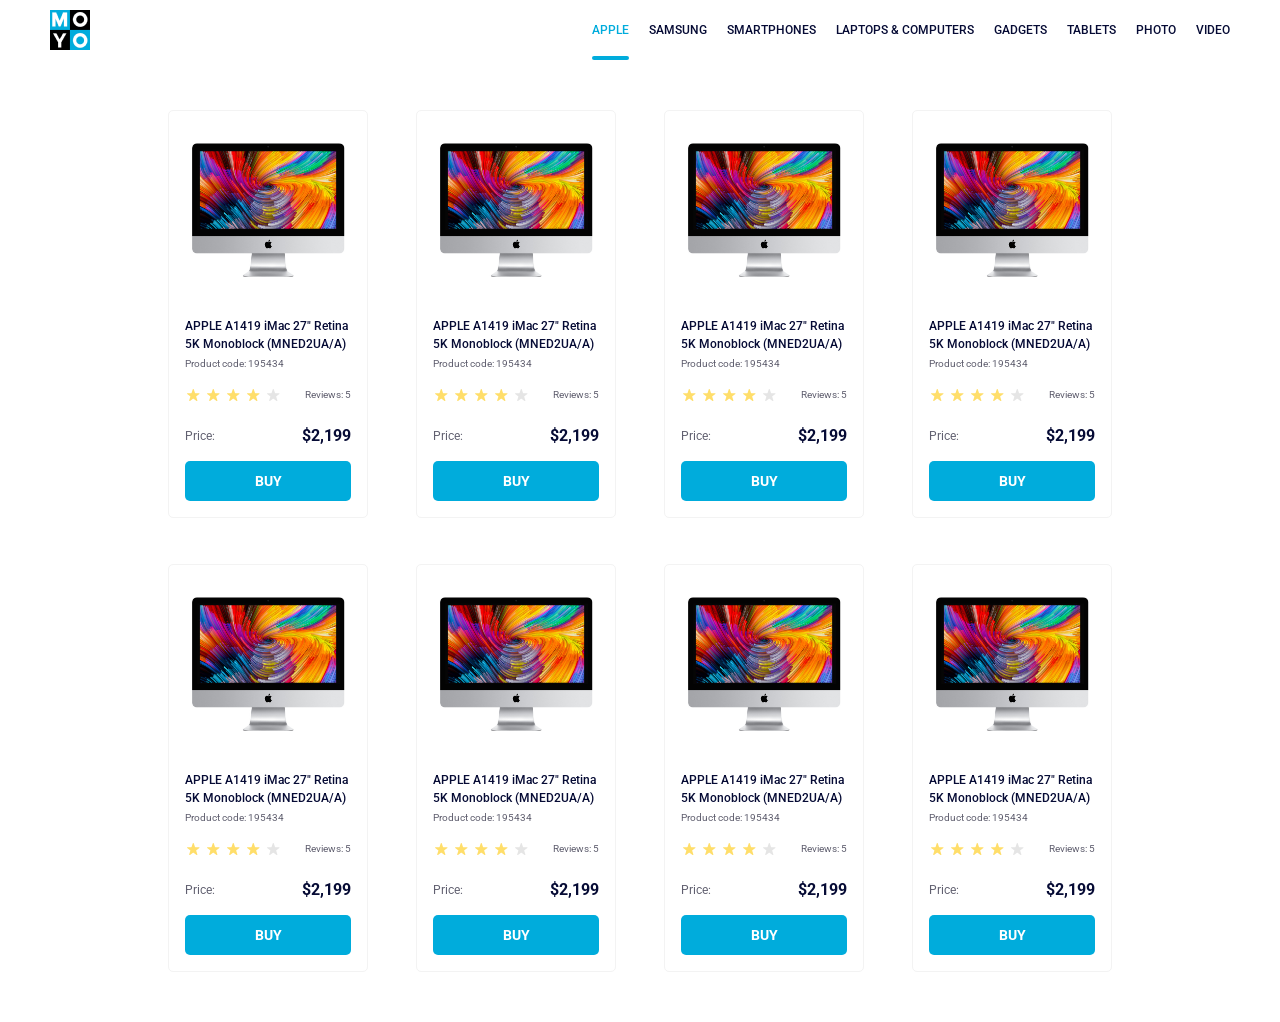
<file: index.html>
<!DOCTYPE html><html lang=en><meta charset=UTF-8><meta name=viewport content="width=device-width, initial-scale=1.0"><title>Catalog</title><link rel=preconnect href=https://fonts.gstatic.com><link href="https://fonts.googleapis.com/css2?family=Roboto:wght@400;500;700&amp;display=swap" rel=stylesheet><link rel=stylesheet href=layout_catalog.8b4e5bac.css><body>
    <header class=header>
      <div class=header__container>
        <div class=logo>
          <a href=# class=logo__link>
            <img src=logo.d777a287.png alt="MOYO Logo">
          </a>
        </div>

        <nav class=nav>
          <ul class=nav__list>
            <li class=nav__item>
              <a href=# class="is-active nav__link">
                Apple
              </a>
            </li>

            <li class=nav__item>
              <a href=# class=nav__link>
                Samsung
              </a>
            </li>

            <li class=nav__item>
              <a href=# class=nav__link>
                Smartphones
              </a>
            </li>

            <li class=nav__item>
              <a href=# class=nav__link data-qa=nav-hover>
                Laptops &amp; Computers
              </a>
            </li>

            <li class=nav__item>
              <a href=# class=nav__link>
                Gadgets
              </a>
            </li>

            <li class=nav__item>
              <a href=# class=nav__link>
                Tablets
              </a>
            </li>

            <li class=nav__item>
              <a href=# class=nav__link>
                Photo
              </a>
            </li>

            <li class=nav__item>
              <a href=# class=nav__link>
                Video
              </a>
            </li>
          </ul>
        </nav>
      </div>
    </header>

    <main>
      <div class=catalog>
        <div class=card data-qa=card>
          <img class=card__image src=imac.202c52ff.jpeg alt="Apple iMac">

          <div class=card__title>
            APPLE A1419 iMac 27" Retina 5K Monoblock (MNED2UA/A)
          </div>
          <p class=card__code>Product code: 195434</p>
          <div class=card__rating>
            <div class="stars stars--4">
              <div class=stars__star></div>
              <div class=stars__star></div>
              <div class=stars__star></div>
              <div class=stars__star></div>
              <div class=stars__star></div>
            </div>
            <div class=card__reviews>Reviews: 5</div>
          </div>

          <div class=card__price>
            <div class=card__price-label>Price:</div>
            <div class=card__price-value>$2,199</div>
          </div>

          <a href=# class=card__buy data-qa=card-hover>
            Buy
          </a>
        </div>

        <div class=card>
          <img class=card__image src=imac.202c52ff.jpeg alt="Apple iMac">

          <div class=card__title>
            APPLE A1419 iMac 27" Retina 5K Monoblock (MNED2UA/A)
          </div>
          <p class=card__code>Product code: 195434</p>
          <div class=card__rating>
            <div class="stars stars--4">
              <div class=stars__star></div>
              <div class=stars__star></div>
              <div class=stars__star></div>
              <div class=stars__star></div>
              <div class=stars__star></div>
            </div>
            <div class=card__reviews>Reviews: 5</div>
          </div>

          <div class=card__price>
            <div class=card__price-label>Price:</div>
            <div class=card__price-value>$2,199</div>
          </div>

          <a href=# class=card__buy>
            Buy
          </a>
        </div>

        <div class=card>
          <img class=card__image src=imac.202c52ff.jpeg alt="Apple iMac">

          <div class=card__title>
            APPLE A1419 iMac 27" Retina 5K Monoblock (MNED2UA/A)
          </div>
          <p class=card__code>Product code: 195434</p>
          <div class=card__rating>
            <div class="stars stars--4">
              <div class=stars__star></div>
              <div class=stars__star></div>
              <div class=stars__star></div>
              <div class=stars__star></div>
              <div class=stars__star></div>
            </div>
            <div class=card__reviews>Reviews: 5</div>
          </div>

          <div class=card__price>
            <div class=card__price-label>Price:</div>
            <div class=card__price-value>$2,199</div>
          </div>

          <a href=# class=card__buy>
            Buy
          </a>
        </div>

        <div class=card>
          <img class=card__image src=imac.202c52ff.jpeg alt="Apple iMac">

          <div class=card__title>
            APPLE A1419 iMac 27" Retina 5K Monoblock (MNED2UA/A)
          </div>
          <p class=card__code>Product code: 195434</p>
          <div class=card__rating>
            <div class="stars stars--4">
              <div class=stars__star></div>
              <div class=stars__star></div>
              <div class=stars__star></div>
              <div class=stars__star></div>
              <div class=stars__star></div>
            </div>
            <div class=card__reviews>Reviews: 5</div>
          </div>

          <div class=card__price>
            <div class=card__price-label>Price:</div>
            <div class=card__price-value>$2,199</div>
          </div>

          <a href=# class=card__buy>
            Buy
          </a>
        </div>

        <div class=card>
          <img class=card__image src=imac.202c52ff.jpeg alt="Apple iMac">

          <div class=card__title>
            APPLE A1419 iMac 27" Retina 5K Monoblock (MNED2UA/A)
          </div>
          <p class=card__code>Product code: 195434</p>
          <div class=card__rating>
            <div class="stars stars--4">
              <div class=stars__star></div>
              <div class=stars__star></div>
              <div class=stars__star></div>
              <div class=stars__star></div>
              <div class=stars__star></div>
            </div>
            <div class=card__reviews>Reviews: 5</div>
          </div>

          <div class=card__price>
            <div class=card__price-label>Price:</div>
            <div class=card__price-value>$2,199</div>
          </div>

          <a href=# class=card__buy>
            Buy
          </a>
        </div>

        <div class=card>
          <img class=card__image src=imac.202c52ff.jpeg alt="Apple iMac">

          <div class=card__title>
            APPLE A1419 iMac 27" Retina 5K Monoblock (MNED2UA/A)
          </div>
          <p class=card__code>Product code: 195434</p>
          <div class=card__rating>
            <div class="stars stars--4">
              <div class=stars__star></div>
              <div class=stars__star></div>
              <div class=stars__star></div>
              <div class=stars__star></div>
              <div class=stars__star></div>
            </div>
            <div class=card__reviews>Reviews: 5</div>
          </div>

          <div class=card__price>
            <div class=card__price-label>Price:</div>
            <div class=card__price-value>$2,199</div>
          </div>

          <a href=# class=card__buy>
            Buy
          </a>
        </div>

        <div class=card>
          <img class=card__image src=imac.202c52ff.jpeg alt="Apple iMac">

          <div class=card__title>
            APPLE A1419 iMac 27" Retina 5K Monoblock (MNED2UA/A)
          </div>
          <p class=card__code>Product code: 195434</p>
          <div class=card__rating>
            <div class="stars stars--4">
              <div class=stars__star></div>
              <div class=stars__star></div>
              <div class=stars__star></div>
              <div class=stars__star></div>
              <div class=stars__star></div>
            </div>
            <div class=card__reviews>Reviews: 5</div>
          </div>

          <div class=card__price>
            <div class=card__price-label>Price:</div>
            <div class=card__price-value>$2,199</div>
          </div>

          <a href=# class=card__buy>
            Buy
          </a>
        </div>

        <div class=card>
          <img class=card__image src=imac.202c52ff.jpeg alt="Apple iMac">

          <div class=card__title>
            APPLE A1419 iMac 27" Retina 5K Monoblock (MNED2UA/A)
          </div>
          <p class=card__code>Product code: 195434</p>
          <div class=card__rating>
            <div class="stars stars--4">
              <div class=stars__star></div>
              <div class=stars__star></div>
              <div class=stars__star></div>
              <div class=stars__star></div>
              <div class=stars__star></div>
            </div>
            <div class=card__reviews>Reviews: 5</div>
          </div>

          <div class=card__price>
            <div class=card__price-label>Price:</div>
            <div class=card__price-value>$2,199</div>
          </div>

          <a href=# class=card__buy>
            Buy
          </a>
        </div>
      </div>
    </main>
</file>
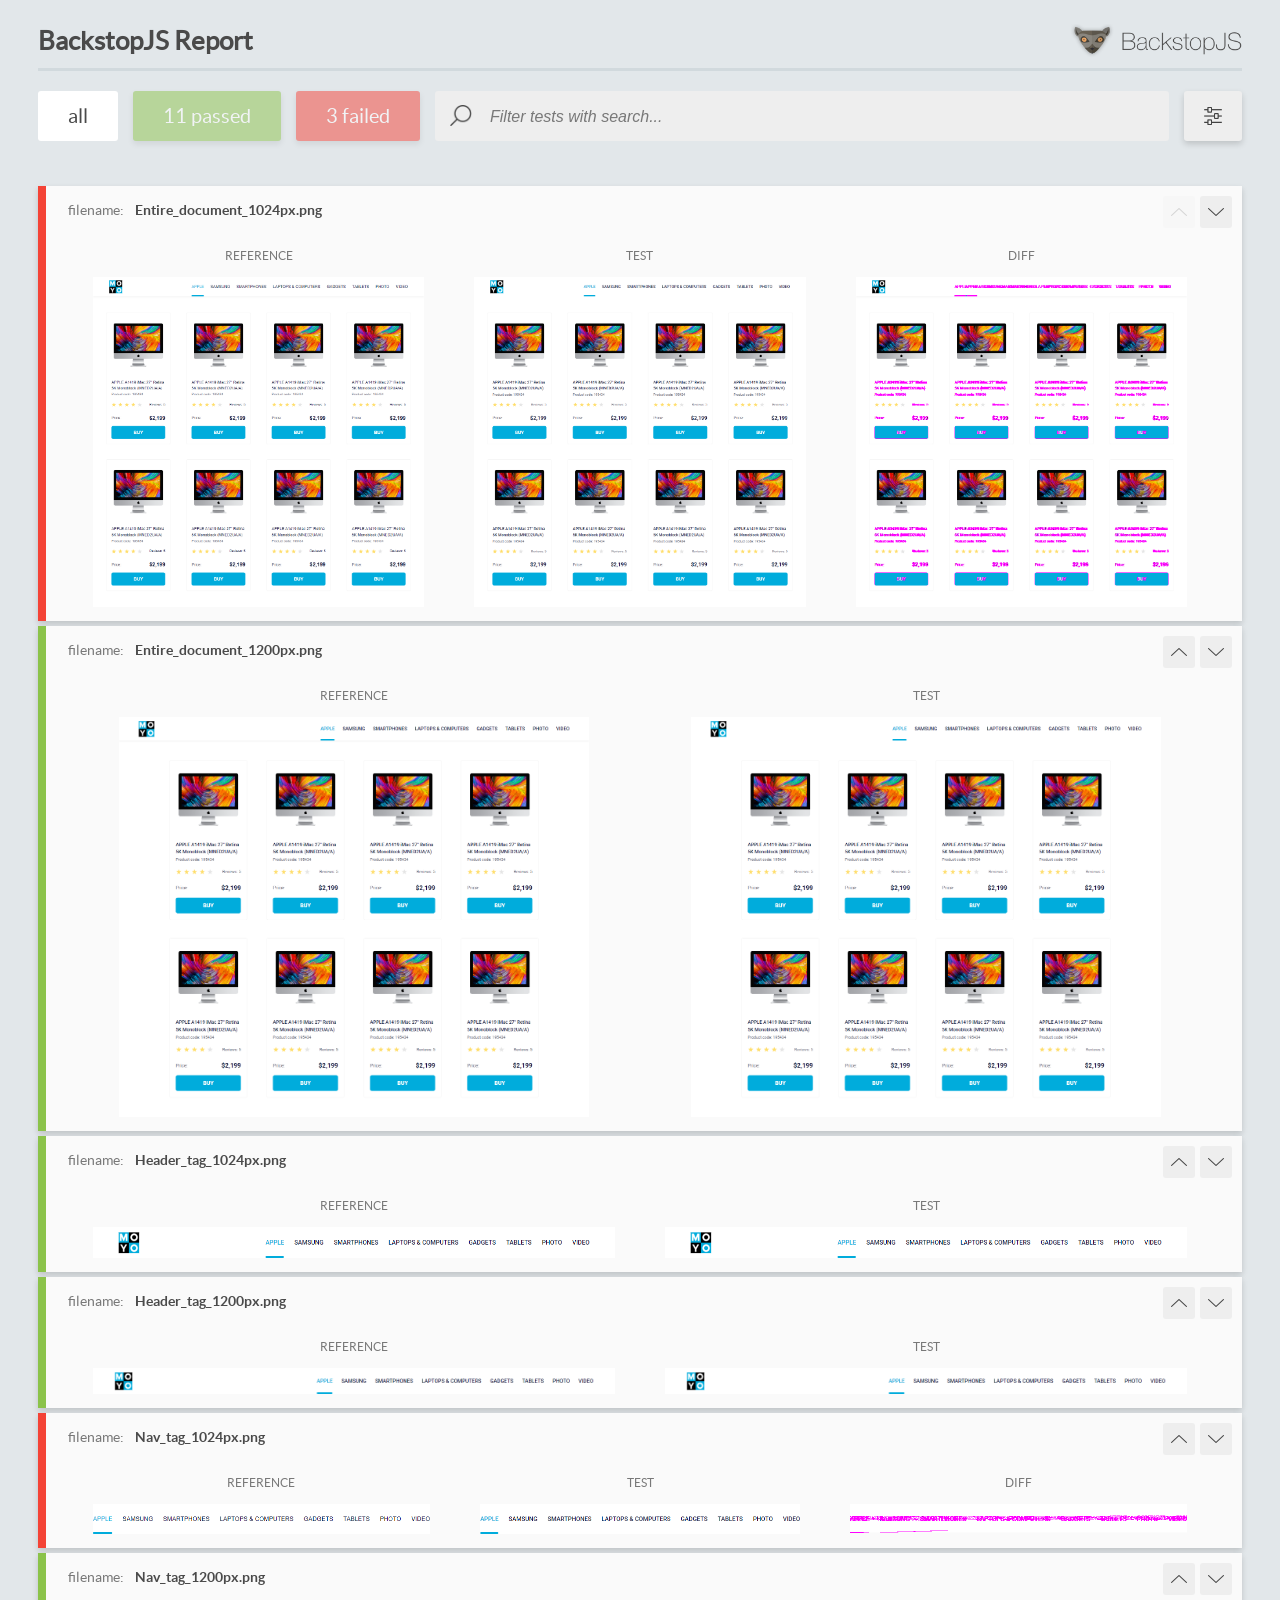
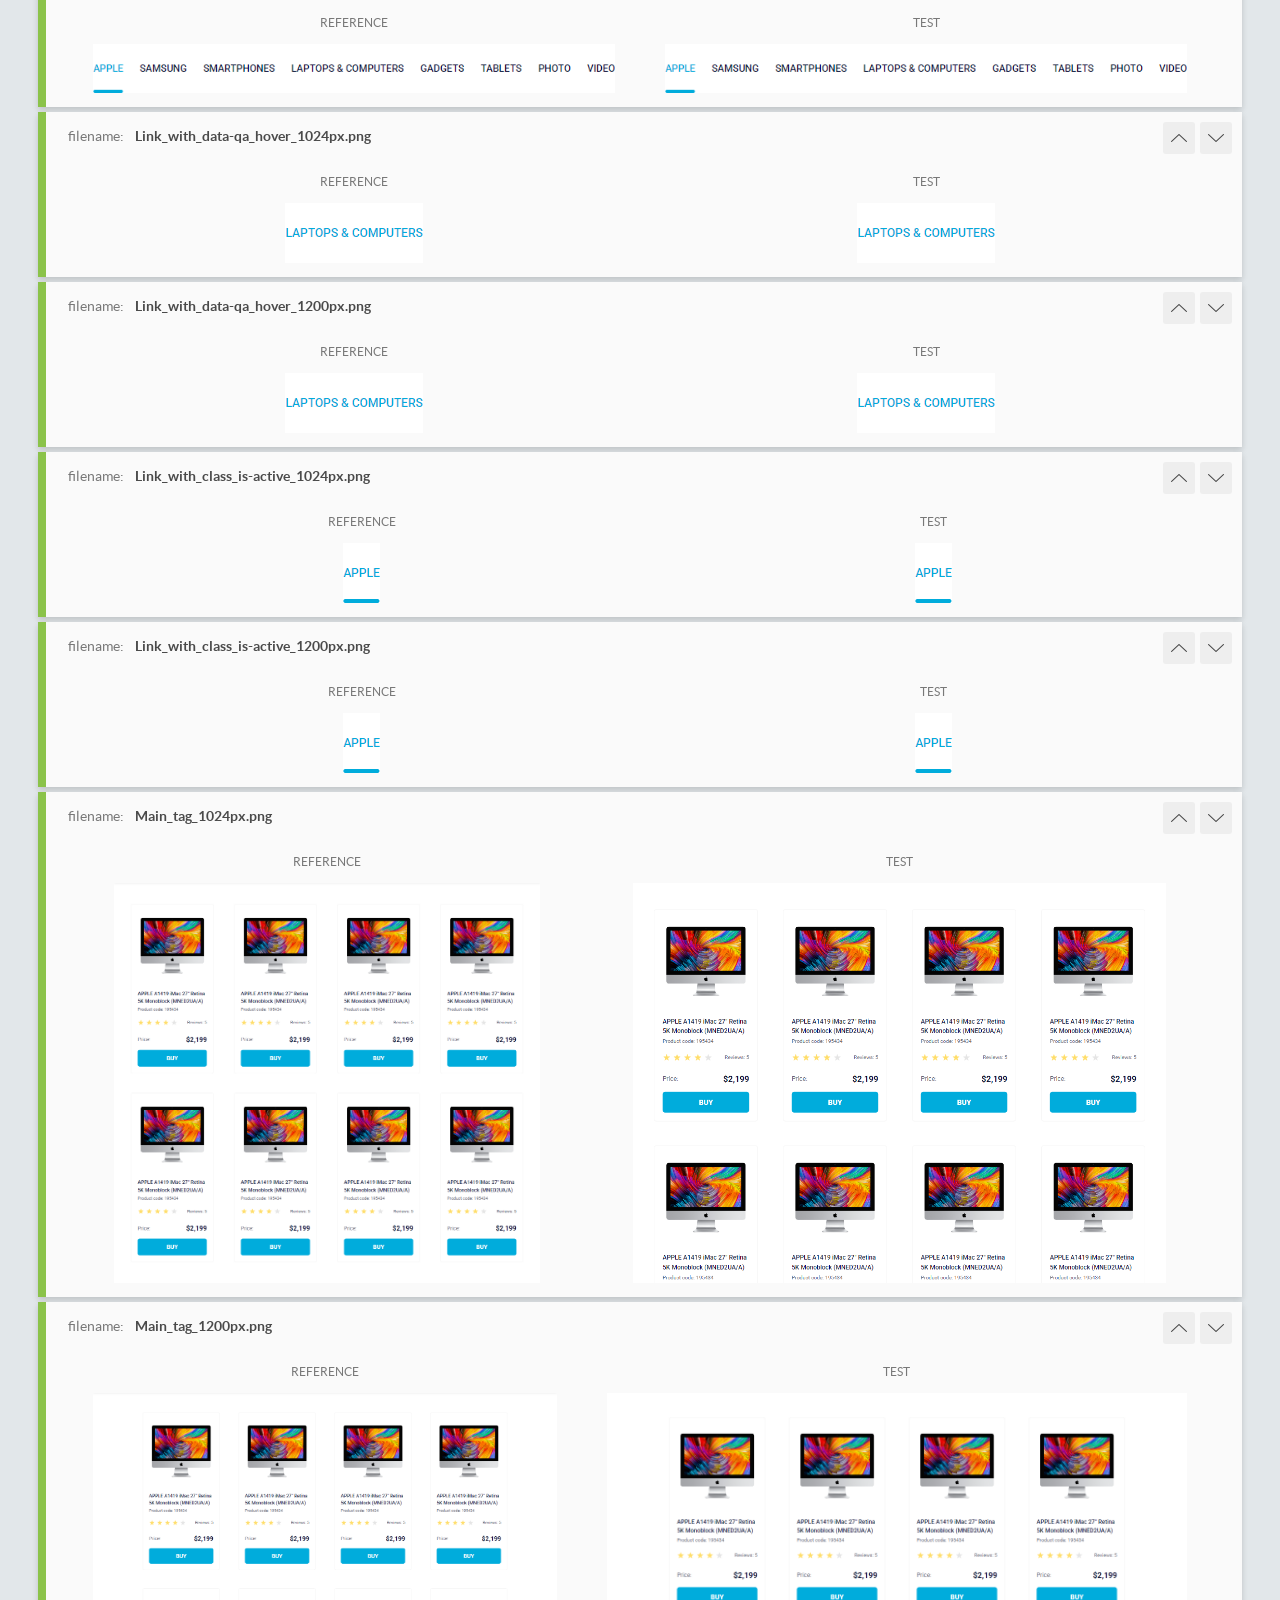
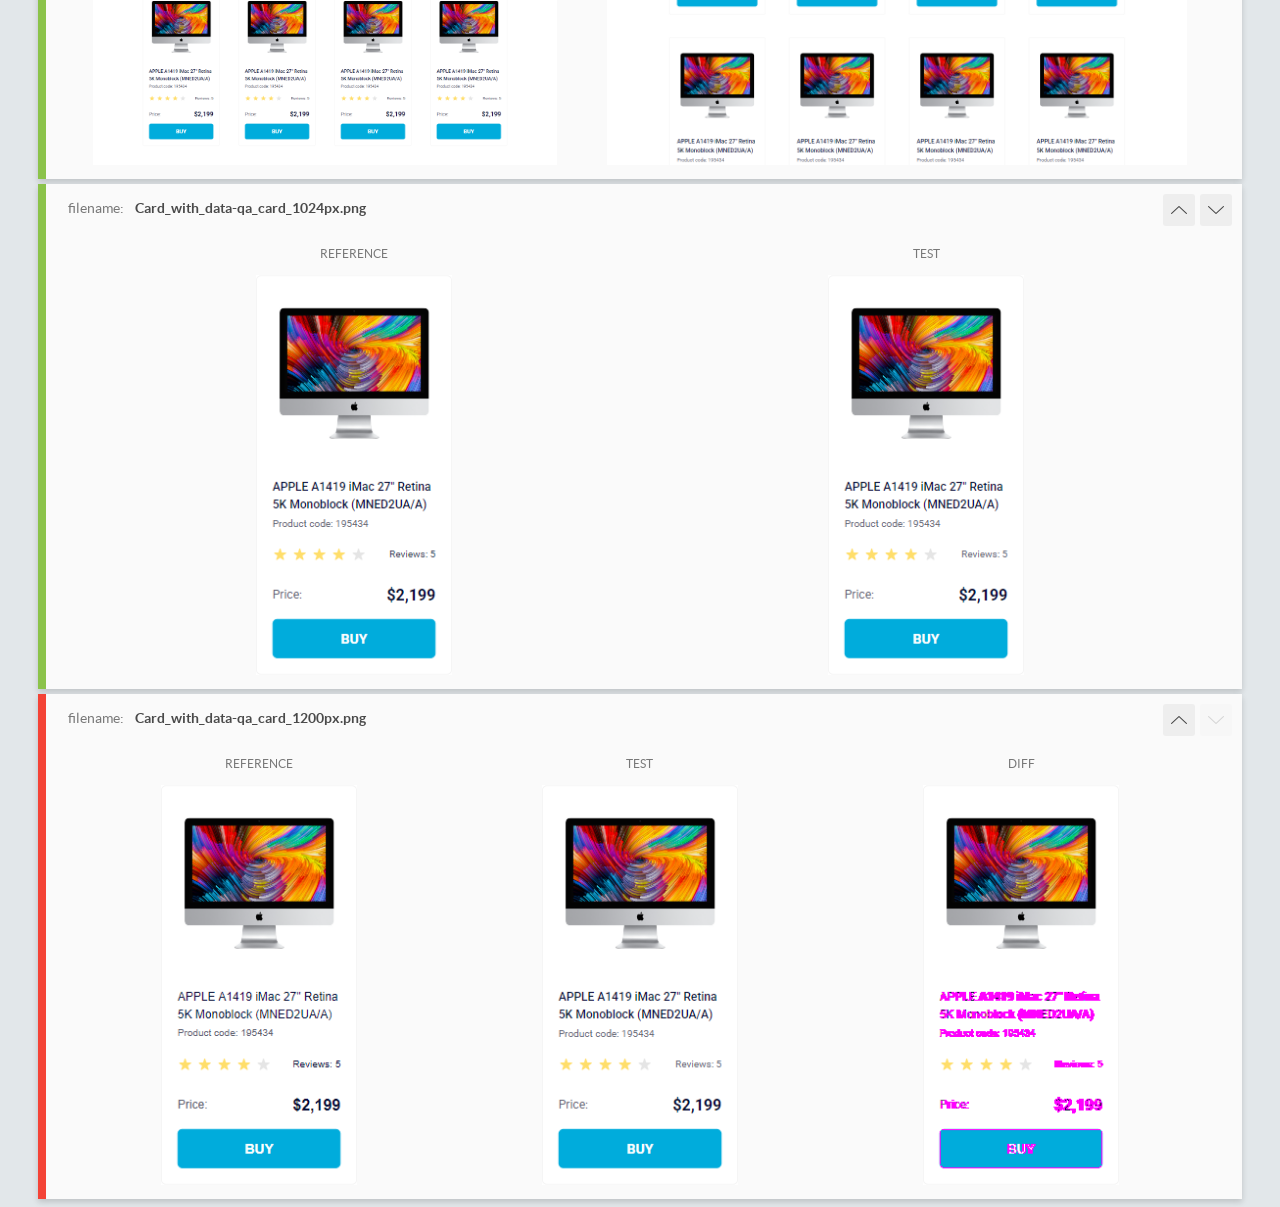
<file: report/html_report/index.html>
<!DOCTYPE html>
<html>
  <head>
    <meta charset="utf-8">
    <!-- Disable Cache -->
    <meta http-equiv="Cache-Control" content="no-cache, no-store, must-revalidate">
    <meta http-equiv="Pragma" content="no-cache">
    <meta http-equiv="Expires" content="0">

    <title>BackstopJS Report</title>

    <style>
      @font-face {
          font-family: 'latoregular';
          src: url('./assets/fonts/lato-regular-webfont.woff2') format('woff2'),
              url('./assets/fonts/lato-regular-webfont.woff') format('woff');
          font-weight: 400;
          font-style: normal;
      }
      @font-face {
          font-family: 'latobold';
          src: url('./assets/fonts/lato-bold-webfont.woff2') format('woff2'),
              url('./assets/fonts/lato-bold-webfont.woff') format('woff');
          font-weight: 700;
          font-style: normal;
      }

      .ReactModal__Body--open {
          overflow: hidden;
      }
      .ReactModal__Body--open .header {
        display: none;
      }

    </style>
  </head>
  <body style="background-color: #E2E7EA">
    <div id="root">

    </div>
    <script>
      function report (report) { // eslint-disable-line no-unused-vars
        window.tests = report;
      }
    </script>
    <script src="config.js"></script>
    <script src="index_bundle.js"></script>
  </body>
</html>
</file>
